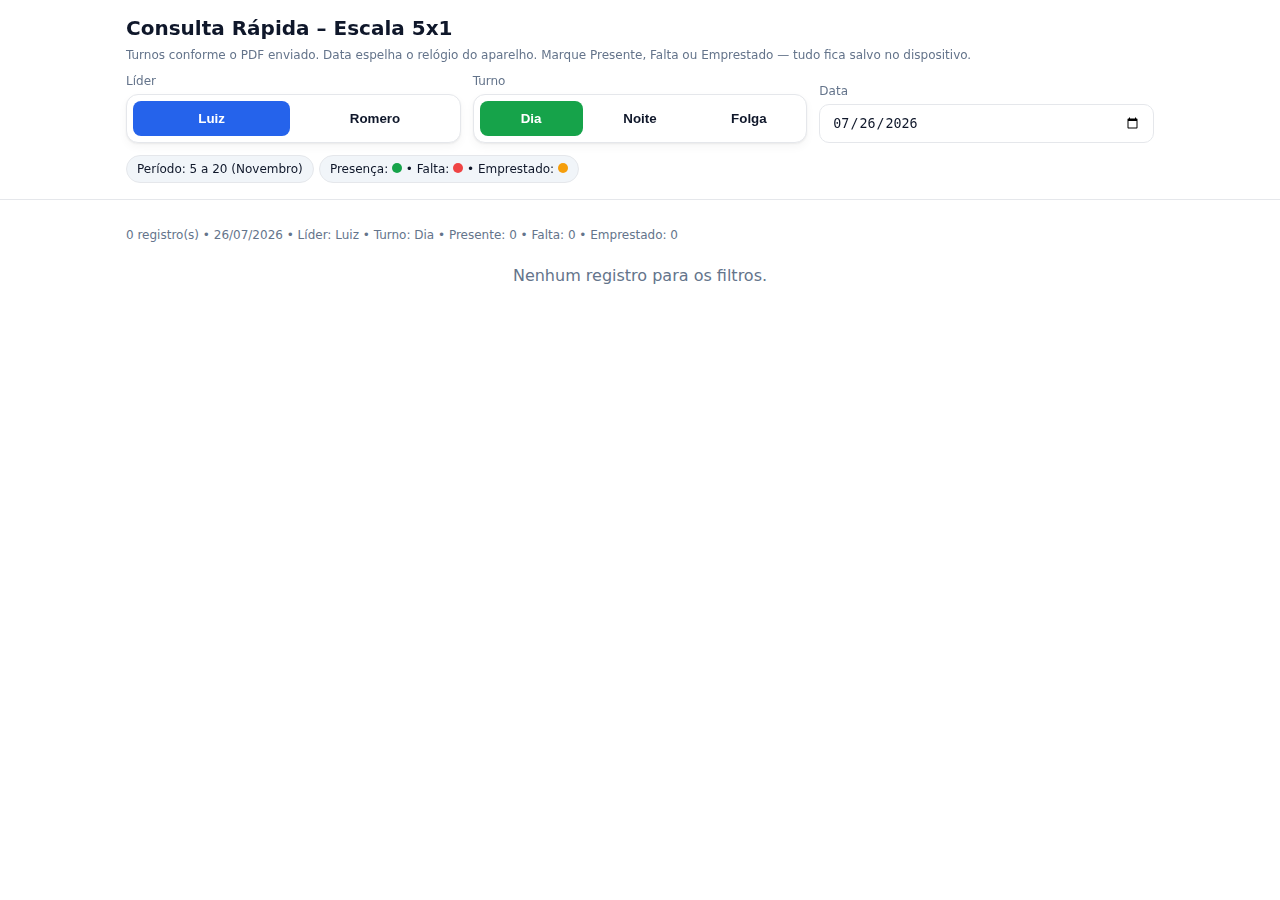
<file: index.html>
<!DOCTYPE html>
  <html lang="pt-BR">
  <head>
    <meta charset="utf-8" />
    <meta name="viewport" content="width=device-width, initial-scale=1" />
    <title>Escala 5x1 - Consulta Rápida</title>
    <style>
      :root{
        --bg:#ffffff;
        --text:#0f172a;
        --muted:#64748b;
        --border:#e5e7eb;
        --accent:#2563eb;
        --accent-2:#0ea5e9;
        --danger:#ef4444;
        --success:#16a34a;
        --warning:#f59e0b;
        --chip:#f1f5f9;
        --shadow:0 1px 2px rgba(0,0,0,.06), 0 4px 10px rgba(0,0,0,.04);
      }
      *{box-sizing:border-box}
      body{margin:0; font-family:Inter, system-ui, -apple-system, Segoe UI, Roboto, Arial; background:var(--bg); color:var(--text)}
      header{position:sticky; top:0; z-index:10; background:rgba(255,255,255,.9); backdrop-filter:blur(6px); border-bottom:1px solid var(--border)}
      .container{max-width:1060px; margin:0 auto; padding:16px}
      h1{font-size:20px; margin:0 0 8px}
      .sub{font-size:12px; color:var(--muted)}
      .controls{display:grid; grid-template-columns: repeat(12, 1fr); gap:12px; align-items:end; margin-top:12px}
      .col-4{grid-column:span 4}
      .col-12{grid-column:span 12}
      @media (max-width: 768px){ .col-4{grid-column:span 12} }
      label{display:block; font-size:12px; color:var(--muted); margin-bottom:6px}
      input[type="date"]{width:100%; padding:10px 12px; border:1px solid var(--border); border-radius:10px; background:#fff; color:var(--text)}
      .chip{display:inline-block; padding:6px 10px; border-radius:999px; background:var(--chip); border:1px solid var(--border); font-size:12px; color:#0f172a}
      .toggle-2{position:relative; width:100%; background:#fff; border:1px solid var(--border); border-radius:12px; box-shadow:var(--shadow); padding:6px; display:flex; gap:6px}
      .toggle-2 button{flex:1; padding:10px 12px; border:none; border-radius:8px; background:transparent; color:#0f172a; cursor:pointer; font-weight:600}
      .toggle-2 button.active{background:var(--accent); color:#fff}
      .toggle-3{position:relative; width:100%; display:grid; grid-template-columns:1fr 1fr 1fr; gap:6px; background:#fff; border:1px solid var(--border); border-radius:12px; padding:6px; box-shadow:var(--shadow)}
      .toggle-3 button{padding:10px 12px; border:none; border-radius:8px; background:transparent; color:#0f172a; cursor:pointer; font-weight:600}
      .toggle-3 button.active.D{background:#16a34a; color:#fff}
      .toggle-3 button.active.N{background:var(--accent-2); color:#fff}
      .toggle-3 button.active.F{background:var(--danger); color:#fff}
      .list{margin-top:16px; border:1px solid var(--border); border-radius:12px; background:#fff; box-shadow:var(--shadow); overflow:hidden}
      .row{display:grid; grid-template-columns: 2fr 1fr .8fr .8fr 2fr 1.1fr; gap:8px; padding:10px 12px; border-bottom:1px solid var(--border); align-items:center}
      .row.header{background:#f8fafc; font-weight:600}
      .row:last-child{border-bottom:none}
      .count{margin-top:12px; font-size:12px; color:var(--muted)}
      .empty{padding:24px; text-align:center; color:var(--muted)}
      @media (max-width: 640px){ .row{grid-template-columns: 1.6fr .9fr .7fr .7fr 1.5fr 1fr; font-size:13px} }
      .presence{display:flex; align-items:center; gap:10px; justify-content:flex-end}
      .pill{display:flex; gap:8px; align-items:center}
      .dot-btn{width:22px; height:22px; border-radius:999px; border:none; cursor:pointer; box-shadow:inset 0 0 0 2px var(--border)}
      .dot-btn.green{background:var(--success)}
      .dot-btn.red{background:var(--danger)}
      .dot-btn.yellow{background:var(--warning)}
      .dot-btn:active{transform:scale(.98)}
      .mini{display:inline-block; width:10px; height:10px; border-radius:999px}
      .mini.green{background:var(--success)}
      .mini.red{background:var(--danger)}
      .mini.yellow{background:var(--warning)}
    </style>
  </head>
  <body>
    <header>
      <div class="container">
        <h1>Consulta Rápida – Escala 5x1</h1>
        <div class="sub">Turnos conforme o PDF enviado. Data espelha o relógio do aparelho. Marque Presente, Falta ou Emprestado — tudo fica salvo no dispositivo.</div>

        <div class="controls">
          <div class="col-4">
            <label>Líder</label>
            <div class="toggle-2" id="leaderToggle">
              <button data-leader="luiz" class="active">Luiz</button>
              <button data-leader="romero">Romero</button>
            </div>
          </div>
          <div class="col-4">
            <label>Turno</label>
            <div class="toggle-3" id="turnoToggle">
              <button data-turno="D" class="active D">Dia</button>
              <button data-turno="N">Noite</button>
              <button data-turno="F">Folga</button>
            </div>
          </div>
          <div class="col-4">
            <label for="date">Data</label>
            <input type="date" id="date"/>
          </div>
          <div class="col-12">
            <span class="chip">Período: 5 a 20 (Novembro)</span>
            <span class="chip">Presença: <span class="mini green"></span> • Falta: <span class="mini red"></span> • Emprestado: <span class="mini yellow"></span></span>
          </div>
        </div>
      </div>
    </header>

    <main class="container">
      <div class="count" id="count"></div>
      <div class="list" id="list">
        <div class="row header">
          <div>Nome</div>
          <div>Matrícula</div>
          <div>Turma</div>
          <div>Turno</div>
          <div>Função</div>
          <div class="presence">Marcação</div>
        </div>
        <div id="body"></div>
      </div>
      <div class="empty" id="empty" style="display:none">Nenhum registro para os filtros.</div>
    </main>

    <script>
      const STORAGE_KEY = "escala_presencas_v2";
      const LEADERS = {
        luiz: [670, 671, 672, 673, 674, 675],
        romero: [676, 677, 678, 679, 680, 681],
      };

      function getLocalDateStringToday(){
        const now = new Date();
        const localISO = new Date(now.getTime() - now.getTimezoneOffset()*60000).toISOString();
        return localISO.slice(0,10);
      }
      function dayFromDate(dateStr){
        const [y,m,d] = dateStr.split("-").map(n=>parseInt(n,10));
        if(!y||!m||!d) return null;
        const dt = new Date(y, m-1, d, 12, 0, 0);
        return isNaN(dt) ? null : dt.getDate();
      }

      // BASE 100% derivada do PDF enviado (5–20)
      const DATA = [
        // Luiz 670–675
        { local:"OPERADOR POÇO", mat:"108817", nome:"RAFAEL WALLACE", turma:670, agenda:{5:"D",6:"D",7:"D",8:"D",9:"D",10:"F",11:"N",12:"N",13:"N",14:"N",15:"N",16:"F",17:"D",18:"D",19:"D",20:"D"} },
        { local:"OPERADOR RIO", mat:"108813", nome:"JOSE CARLOS", turma:671, agenda:{5:"F",6:"D",7:"D",8:"D",9:"D",10:"D",11:"F",12:"N",13:"N",14:"N",15:"N",16:"N",17:"F",18:"D",19:"D",20:"D"} },
        { local:"CONV. 1 CARRAPICHO", mat:"108815", nome:"MATEUS HENRIQUE", turma:672, agenda:{5:"N",6:"F",7:"D",8:"D",9:"D",10:"D",11:"D",12:"F",13:"N",14:"N",15:"N",16:"N",17:"N",18:"F",19:"D",20:"D"} },
        { local:"CONV. 2 CARRAPICHO", mat:"108818", nome:"TIAGO GALDINO", turma:673, agenda:{5:"N",6:"N",7:"F",8:"D",9:"D",10:"D",11:"D",12:"D",13:"F",14:"N",15:"N",16:"N",17:"N",18:"N",19:"F",20:"D"} },
        { local:"CONV. 2 CARRAPICHO", mat:"108814", nome:"MADSON DE SANTANA", turma:674, agenda:{5:"N",6:"N",7:"N",8:"F",9:"D",10:"D",11:"D",12:"D",13:"D",14:"F",15:"N",16:"N",17:"N",18:"N",19:"N",20:"F"} },
        { local:"FOLGUISTA", mat:"109092", nome:"JOSEILDO VICENTE", turma:675, agenda:{5:"N",6:"N",7:"N",8:"N",9:"F",10:"D",11:"D",12:"D",13:"D",14:"D",15:"F",16:"N",17:"N",18:"N",19:"N",20:"N"} },

        { local:"OPERADOR PASMADO", mat:"108445", nome:"JOSE GERVASIO", turma:670, agenda:{5:"D",6:"D",7:"D",8:"D",9:"D",10:"F",11:"N",12:"N",13:"N",14:"N",15:"N",16:"F",17:"D",18:"D",19:"D",20:"D"} },
        { local:"CONV. PASMADO", mat:"108432", nome:"DANIEL ALVES", turma:671, agenda:{5:"F",6:"D",7:"D",8:"D",9:"D",10:"D",11:"F",12:"N",13:"N",14:"N",15:"N",16:"N",17:"F",18:"D",19:"D",20:"D"} },
        { local:"CONV. 1 CARRAPICHO", mat:"108812", nome:"JOAO VITOR", turma:672, agenda:{5:"N",6:"F",7:"D",8:"D",9:"D",10:"D",11:"D",12:"F",13:"N",14:"N",15:"N",16:"N",17:"N",18:"F",19:"D",20:"D"} },
        { local:"BAIXA PRESSAO PASM.", mat:"108614", nome:"ENIO PEREIRA", turma:673, agenda:{5:"N",6:"N",7:"F",8:"D",9:"D",10:"D",11:"D",12:"D",13:"F",14:"N",15:"N",16:"N",17:"N",18:"N",19:"F",20:"D"} },
        { local:"SOBRA", mat:"108674", nome:"TIAGO HENRIQUE", turma:674, agenda:{5:"N",6:"N",7:"N",8:"F",9:"D",10:"D",11:"D",12:"D",13:"D",14:"F",15:"N",16:"N",17:"N",18:"N",19:"N",20:"F"} },
        { local:"FOLGUISTA", mat:"108725", nome:"JEAN MARCOS", turma:675, agenda:{5:"N",6:"N",7:"N",8:"N",9:"F",10:"D",11:"D",12:"D",13:"D",14:"D",15:"F",16:"N",17:"N",18:"N",19:"N",20:"N"} },

        { local:"POÇO BURRO VELHO", mat:"105510", nome:"EDSON FERNANDO", turma:670, agenda:{5:"D",6:"D",7:"D",8:"D",9:"D",10:"F",11:"N",12:"N",13:"N",14:"N",15:"N",16:"F",17:"D",18:"D",19:"D",20:"D"} },
        { local:"APOIO", mat:"108801", nome:"PEDRO GUILHERME", turma:671, agenda:{5:"F",6:"D",7:"D",8:"D",9:"D",10:"D",11:"F",12:"N",13:"N",14:"N",15:"N",16:"N",17:"F",18:"D",19:"D",20:"D"} },
        { local:"PIVOT B1", mat:"105599", nome:"WANDERSON JOSE", turma:672, agenda:{5:"N",6:"F",7:"D",8:"D",9:"D",10:"D",11:"D",12:"F",13:"N",14:"N",15:"N",16:"N",17:"N",18:"F",19:"D",20:"D"} },
        { local:"PIVOT B2", mat:"108601", nome:"BRENO RAY", turma:673, agenda:{5:"N",6:"N",7:"F",8:"D",9:"D",10:"D",11:"D",12:"D",13:"F",14:"N",15:"N",16:"N",17:"N",18:"N",19:"F",20:"D"} },
        { local:"OP. PASSAGEM MANGAIPE", mat:"109088", nome:"EVANDRO RAIMUDO", turma:674, agenda:{5:"N",6:"N",7:"N",8:"F",9:"D",10:"D",11:"D",12:"D",13:"D",14:"F",15:"N",16:"N",17:"N",18:"N",19:"N",20:"F"} },
        { local:"FOLGUISTA", mat:"108748", nome:"JUNIOR RICARDO", turma:675, agenda:{5:"N",6:"N",7:"N",8:"N",9:"F",10:"D",11:"D",12:"D",13:"D",14:"D",15:"F",16:"N",17:"N",18:"N",19:"N",20:"N"} },

        // Romero 676–681
        { local:"OPERADOR POÇO", mat:"108810", nome:"GUTEMBERG BENARDO", turma:676, agenda:{5:"N",6:"N",7:"N",8:"N",9:"N",10:"F",11:"D",12:"D",13:"D",14:"D",15:"D",16:"F",17:"N",18:"N",19:"N",20:"N"} },
        { local:"OPERADOR RIO", mat:"108816", nome:"PEDRO CARLOS", turma:677, agenda:{5:"F",6:"N",7:"N",8:"N",9:"N",10:"N",11:"F",12:"D",13:"D",14:"D",15:"D",16:"D",17:"F",18:"N",19:"N",20:"N"} },
        { local:"CONV. 1 CARRAPICHO", mat:"108809", nome:"ARLAN ANTONIO", turma:678, agenda:{5:"D",6:"F",7:"N",8:"N",9:"N",10:"N",11:"N",12:"F",13:"D",14:"D",15:"D",16:"D",17:"D",18:"F",19:"N",20:"N"} },
        { local:"CONV. 2 CARRAPICHO", mat:"108811", nome:"IGOR SILVA", turma:679, agenda:{5:"D",6:"D",7:"F",8:"N",9:"N",10:"N",11:"N",12:"N",13:"F",14:"D",15:"D",16:"D",17:"D",18:"D",19:"F",20:"N"} },
        { local:"CONV. 2 CARRAPICHO", mat:"108807", nome:"GILIADRO FERREIRA", turma:680, agenda:{5:"D",6:"D",7:"D",8:"F",9:"N",10:"N",11:"N",12:"N",13:"N",14:"F",15:"D",16:"D",17:"D",18:"D",19:"D",20:"F"} },
        { local:"FOLGUISTA", mat:"109099", nome:"MANOEL ROBERTO", turma:681, agenda:{5:"D",6:"D",7:"D",8:"D",9:"F",10:"N",11:"N",12:"N",13:"N",14:"N",15:"F",16:"D",17:"D",18:"D",19:"D",20:"D"} },

        { local:"OPERADOR PASMADO", mat:"108432", nome:"GUTEMBERGUE DA SILVA", turma:676, agenda:{5:"N",6:"N",7:"N",8:"N",9:"N",10:"F",11:"D",12:"D",13:"D",14:"D",15:"D",16:"F",17:"N",18:"N",19:"N",20:"N"} },
        { local:"CONV. PASMADO", mat:"108430", nome:"RUAN FERNANDO", turma:677, agenda:{5:"F",6:"N",7:"N",8:"N",9:"N",10:"N",11:"F",12:"D",13:"D",14:"D",15:"D",16:"D",17:"F",18:"N",19:"N",20:"N"} },
        { local:"CONV. 1 CARRAPICHO", mat:"108808", nome:"VICTOR IZAU", turma:678, agenda:{5:"D",6:"F",7:"N",8:"N",9:"N",10:"N",11:"N",12:"F",13:"D",14:"D",15:"D",16:"D",17:"D",18:"F",19:"N",20:"N"} },
        { local:"CONV. PASMADO", mat:"107118", nome:"GERSON FELIPE", turma:679, agenda:{5:"D",6:"D",7:"F",8:"N",9:"N",10:"N",11:"N",12:"N",13:"F",14:"D",15:"D",16:"D",17:"D",18:"D",19:"F",20:"N"} },
        { local:"SOBRA", mat:"108806", nome:"FELIPE MAURICIO", turma:680, agenda:{5:"D",6:"D",7:"D",8:"F",9:"N",10:"N",11:"N",12:"N",13:"N",14:"F",15:"D",16:"D",17:"D",18:"D",19:"D",20:"F"} },
        { local:"FOLGUISTA", mat:"108771", nome:"MATEUS RIBEIRO", turma:681, agenda:{5:"D",6:"D",7:"D",8:"D",9:"F",10:"N",11:"N",12:"N",13:"N",14:"N",15:"F",16:"D",17:"D",18:"D",19:"D",20:"D"} },

        // Bloco “B. PRESSAO BOTA FOGO” do PDF: Leandro José estava em 670 e dia 6 = D
        { local:"B. PRESSAO BOTA FOGO", mat:"109087", nome:"LEANDRO JOSE", turma:670, agenda:{5:"D",6:"D",7:"D",8:"D",9:"D",10:"F",11:"N",12:"N",13:"N",14:"N",15:"N",16:"F",17:"D",18:"D",19:"D",20:"D"} },
        { local:"B. PRESSAO BOTA FOGO", mat:"109090", nome:"MARCIO ABDIAS", turma:671, agenda:{5:"F",6:"D",7:"D",8:"D",9:"D",10:"D",11:"F",12:"N",13:"N",14:"N",15:"N",16:"N",17:"F",18:"D",19:"D",20:"D"} },
        { local:"BAIXA PRESSAO BV", mat:"109027", nome:"MARCONE JOSE", turma:672, agenda:{5:"N",6:"F",7:"D",8:"D",9:"D",10:"D",11:"D",12:"F",13:"N",14:"N",15:"N",16:"N",17:"N",18:"F",19:"D",20:"D"} },
        { local:"BAIXA PRESSAO BV", mat:"108720", nome:"GABRIEL DIAS", turma:673, agenda:{5:"N",6:"N",7:"F",8:"D",9:"D",10:"D",11:"D",12:"D",13:"F",14:"N",15:"N",16:"N",17:"N",18:"N",19:"F",20:"D"} },
        { local:"OP BOTA FOGO BP", mat:"109093", nome:"JAILSON BATISTA", turma:674, agenda:{5:"N",6:"N",7:"N",8:"F",9:"D",10:"D",11:"D",12:"D",13:"D",14:"F",15:"N",16:"N",17:"N",18:"N",19:"N",20:"F"} },
        { local:"FOLGUISTA", mat:"108766", nome:"WLLISSES ISAAC", turma:675, agenda:{5:"N",6:"N",7:"N",8:"N",9:"F",10:"D",11:"D",12:"D",13:"D",14:"D",15:"F",16:"N",17:"N",18:"N",19:"N",20:"N"} },

        // Demais blocos do PDF (adicionados conforme leitura do texto)
        { local:"B. PRESSAO M. FEDERAL", mat:"108755", nome:"LUIZ HENRIQUE", turma:670, agenda:{5:"D",6:"D",7:"D",8:"D",9:"D",10:"F",11:"N",12:"N",13:"N",14:"N",15:"N",16:"F",17:"D",18:"D",19:"D",20:"D"} },
        { local:"B. PRESSAO M. FEDERAL", mat:"107955", nome:"EDUARDO PEREIRA", turma:671, agenda:{5:"F",6:"D",7:"D",8:"D",9:"D",10:"D",11:"F",12:"N",13:"N",14:"N",15:"N",16:"N",17:"F",18:"D",19:"D",20:"D"} },
        { local:"B. PRESSAO M. 27419", mat:"108713", nome:"BRENO HENRIQUE", turma:672, agenda:{5:"N",6:"F",7:"D",8:"D",9:"D",10:"D",11:"D",12:"F",13:"N",14:"N",15:"N",16:"N",17:"N",18:"F",19:"D",20:"D"} },
        { local:"B. PRESSAO M. 27419", mat:"108625", nome:"GABRIEL RIBEIRO", turma:673, agenda:{5:"N",6:"N",7:"F",8:"D",9:"D",10:"D",11:"D",12:"D",13:"F",14:"N",15:"N",16:"N",17:"N",18:"N",19:"F",20:"D"} },
        { local:"OP. MANGAIPE DEDE", mat:"108627", nome:"GEREMIAS ROSA", turma:674, agenda:{5:"N",6:"N",7:"N",8:"F",9:"D",10:"D",11:"D",12:"D",13:"D",14:"F",15:"N",16:"N",17:"N",18:"N",19:"N",20:"F"} },
        { local:"FOLGUISTA", mat:"109083", nome:"JOSE CARLOS", turma:675, agenda:{5:"N",6:"N",7:"N",8:"N",9:"F",10:"D",11:"D",12:"D",13:"D",14:"D",15:"F",16:"N",17:"N",18:"N",19:"N",20:"N"} },

        // Conjuntos alternativos do PDF (com outras matrículas e nomes)
        { local:"POÇO BURRO VELHO", mat:"106411", nome:"ALEF SEVERINO", turma:676, agenda:{5:"N",6:"N",7:"N",8:"N",9:"N",10:"F",11:"D",12:"D",13:"D",14:"D",15:"D",16:"F",17:"N",18:"N",19:"N",20:"N"} },
        { local:"APOIO", mat:"108762", nome:"RODRIGO ADOLFO", turma:677, agenda:{5:"F",6:"N",7:"N",8:"N",9:"N",10:"N",11:"F",12:"D",13:"D",14:"D",15:"D",16:"D",17:"F",18:"N",19:"N",20:"N"} },
        { local:"PIVOT B1", mat:"86373", nome:"DACIEL MARTINS", turma:678, agenda:{5:"D",6:"F",7:"N",8:"N",9:"N",10:"N",11:"N",12:"F",13:"D",14:"D",15:"D",16:"D",17:"D",18:"F",19:"N",20:"N"} },
        { local:"PIVOT B2", mat:"61276", nome:"DJAIR GOMES", turma:679, agenda:{5:"D",6:"D",7:"F",8:"N",9:"N",10:"N",11:"N",12:"N",13:"F",14:"D",15:"D",16:"D",17:"D",18:"D",19:"F",20:"N"} },
        { local:"OP. PASSAGEM MANGAIPE", mat:"105550", nome:"JOSE RICARDO", turma:680, agenda:{5:"D",6:"D",7:"D",8:"F",9:"N",10:"N",11:"N",12:"N",13:"N",14:"F",15:"D",16:"D",17:"D",18:"D",19:"D",20:"F"} },
        { local:"FOLGUISTA", mat:"108605", nome:"DIOGO JOSE", turma:681, agenda:{5:"D",6:"D",7:"D",8:"D",9:"F",10:"N",11:"N",12:"N",13:"N",14:"N",15:"F",16:"D",17:"D",18:"D",19:"D",20:"D"} },

        { local:"B. PRESSAO M. FEDERAL", mat:"108573", nome:"ADRIANO DA SILVA", turma:677, agenda:{5:"F",6:"N",7:"N",8:"N",9:"N",10:"N",11:"F",12:"D",13:"D",14:"D",15:"D",16:"D",17:"F",18:"N",19:"N",20:"N"} },
        { local:"B. PRESSAO M. 27419", mat:"108760", nome:"REGINALDO TRAJANO", turma:678, agenda:{5:"D",6:"F",7:"N",8:"N",9:"N",10:"N",11:"N",12:"F",13:"D",14:"D",15:"D",16:"D",17:"D",18:"F",19:"N",20:"N"} },
        { local:"B. PRESSAO M. 27419", mat:"108854", nome:"ANDRE PEREIRA", turma:679, agenda:{5:"D",6:"D",7:"F",8:"N",9:"N",10:"N",11:"N",12:"N",13:"F",14:"D",15:"D",16:"D",17:"D",18:"D",19:"F",20:"N"} },
        { local:"OP. MANGAIPE DEDE", mat:"108746", nome:"JOSE SEBASTIÃO", turma:680, agenda:{5:"D",6:"D",7:"D",8:"F",9:"N",10:"N",11:"N",12:"N",13:"N",14:"F",15:"D",16:"D",17:"D",18:"D",19:"D",20:"F"} },
        { local:"FOLGUISTA", mat:"109084", nome:"JADSON NUNES", turma:681, agenda:{5:"D",6:"D",7:"D",8:"D",9:"F",10:"N",11:"N",12:"N",13:"N",14:"N",15:"F",16:"D",17:"D",18:"D",19:"D",20:"D"} },
        { local:"SOBRA", mat:"108781", nome:"RAUL FIGUEREDO", turma:681, agenda:{5:"D",6:"D",7:"D",8:"D",9:"F",10:"N",11:"N",12:"N",13:"N",14:"N",15:"F",16:"D",17:"D",18:"D",19:"D",20:"D"} },
      ];

      function loadStorage(){ try{ return JSON.parse(localStorage.getItem(STORAGE_KEY)||"{}"); }catch(e){ return {}; } }
      function saveStorage(data){ localStorage.setItem(STORAGE_KEY, JSON.stringify(data)); }
      function presenceKey(dateStr, leaderKey){ return `${dateStr}::${leaderKey}`; }
      function getPresenceMap(dateStr, leaderKey){ const s=loadStorage(); return s[presenceKey(dateStr, leaderKey)]||{}; }
      function setPresence(dateStr, leaderKey, matricula, status){
        const s = loadStorage();
        const key = presenceKey(dateStr, leaderKey);
        if(!s[key]) s[key] = {};
        if(status) s[key][matricula] = status; else delete s[key][matricula];
        saveStorage(s);
      }

      const leaderToggle = document.getElementById("leaderToggle");
      const turnoToggle = document.getElementById("turnoToggle");
      const dateInput = document.getElementById("date");
      const bodyEl = document.getElementById("body");
      const listEl = document.getElementById("list");
      const emptyEl = document.getElementById("empty");
      const countEl = document.getElementById("count");
      let leader = "luiz";
      let turno = "D";

      function initDateToDeviceToday(){ dateInput.value = getLocalDateStringToday(); }

      leaderToggle.addEventListener("click", (e)=>{
        const btn = e.target.closest("button"); if(!btn) return;
        leader = btn.dataset.leader;
        [...leaderToggle.querySelectorAll("button")].forEach(b=>b.classList.toggle("active", b===btn));
        render();
      });

      turnoToggle.addEventListener("click", (e)=>{
        const btn = e.target.closest("button"); if(!btn) return;
        turno = btn.dataset.turno;
        [...turnoToggle.querySelectorAll("button")].forEach(b=>{ b.classList.toggle("active", b===btn); b.classList.remove("D","N","F"); });
        btn.classList.add(turno);
        render();
      });

      function teamsForLeader(key){ const allowed=new Set(LEADERS[key]); return DATA.filter(p=>allowed.has(p.turma)); }
      function statusOnDate(pessoa, dateStr){
        const d=dayFromDate(dateStr);
        if(d==null||d<5||d>20) return null;
        return pessoa.agenda[String(d)];
      }

      function render(){
        const team = teamsForLeader(leader);
        const date = dateInput.value || getLocalDateStringToday();
        const presenceMap = getPresenceMap(date, leader);

        const rows = team.map(p=>{
          const st = statusOnDate(p, date);
          return st ? {nome:p.nome, mat:p.mat, turma:p.turma, turno:st, func:p.local} : null;
        }).filter(Boolean).filter(r=>r.turno===turno).sort((a,b)=>(a.turma-b.turma)||a.nome.localeCompare(b.nome));

        bodyEl.innerHTML = "";
        if (!rows.length){ listEl.style.display="none"; emptyEl.style.display="block"; }
        else{
          listEl.style.display="block"; emptyEl.style.display="none";
          for (const r of rows){
            const saved = presenceMap[r.mat];
            const div = document.createElement("div");
            div.className = "row";
            div.innerHTML = `
              <div>${r.nome}</div>
              <div>${r.mat}</div>
              <div>${r.turma}</div>
              <div>${r.turno}</div>
              <div>${r.func}</div>
              <div class="presence">
                <div class="pill" data-mat="${r.mat}">
                  <button class="dot-btn ${saved==='present'?'green':''}" data-kind="present" title="Presente"></button>
                  <button class="dot-btn ${saved==='absent'?'red':''}" data-kind="absent" title="Falta"></button>
                  <button class="dot-btn ${saved==='loan'?'yellow':''}" data-kind="loan" title="Emprestado"></button>
                </div>
              </div>
            `;
            bodyEl.appendChild(div);
          }
          bodyEl.querySelectorAll(".pill").forEach(pill=>{
            pill.addEventListener("click", (e)=>{
              const btn = e.target.closest(".dot-btn"); if(!btn) return;
              const mat = pill.getAttribute("data-mat");
              const kind = btn.getAttribute("data-kind");
              const isActive = btn.classList.contains(kind==='present'?'green':kind==='absent'?'red':'yellow');
              pill.querySelectorAll(".dot-btn").forEach(b=>b.classList.remove("green","red","yellow"));
              if (!isActive){
                if(kind==='present') btn.classList.add("green");
                if(kind==='absent') btn.classList.add("red");
                if(kind==='loan') btn.classList.add("yellow");
                setPresence(date, leader, mat, kind);
              } else {
                setPresence(date, leader, mat, null);
              }
              updateSummary(rows, date);
            });
          });
        }
        updateSummary(rows, date);
      }

      function updateSummary(rows, date){
        const leaderLabel = leader === "luiz" ? "Luiz" : "Romero";
        const dateLabel = new Date(date + "T12:00:00").toLocaleDateString("pt-BR");
        const turnoLabel = turno === "D" ? "Dia" : (turno === "N" ? "Noite" : "Folga");

        const map = getPresenceMap(date, leader);
        const mats = rows.map(r=>r.mat);
        const present = mats.filter(m=>map[m]==='present').length;
        const absent  = mats.filter(m=>map[m]==='absent').length;
        const loan    = mats.filter(m=>map[m]==='loan').length;

        countEl.textContent = `${rows.length} registro(s) • ${dateLabel} • Líder: ${leaderLabel} • Turno: ${turnoLabel} • Presente: ${present} • Falta: ${absent} • Emprestado: ${loan}`;
      }

      dateInput.addEventListener("change", render);

      initDateToDeviceToday();
      leaderToggle.querySelector('[data-leader="luiz"]').classList.add("active");
      turnoToggle.querySelector('[data-turno="D"]').classList.add("active","D");
      render();
    </script>
  </body>
  </html>
</file>
